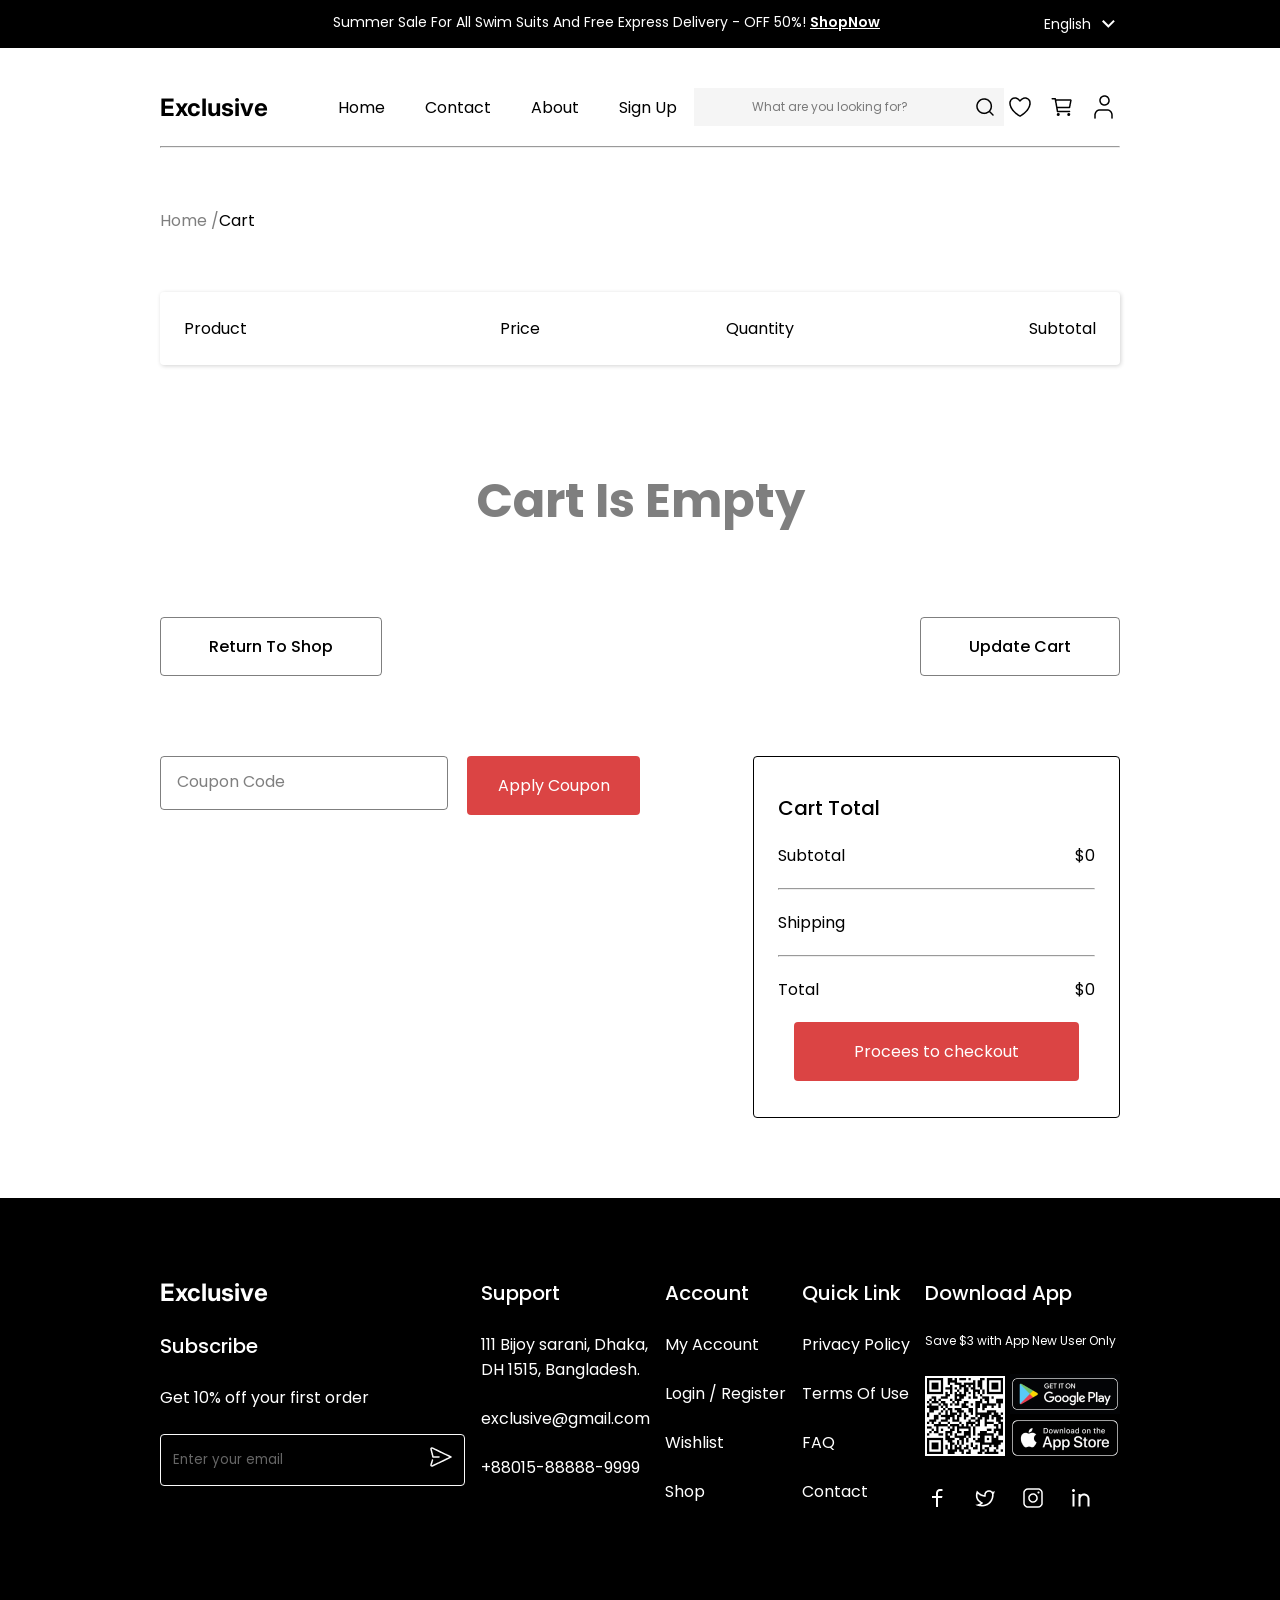
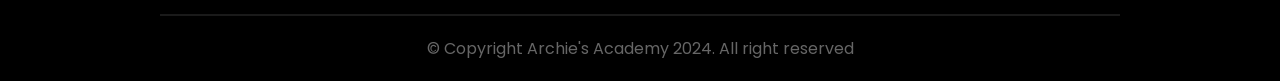
<file: cart.html>
<!DOCTYPE html>
<html lang="en">
  <head>
    <meta charset="UTF-8" />
    <meta name="viewport" content="width=device-width, initial-scale=1.0" />
    <title>Exclusive E-Commerce Cart</title>
    <!-- Inter Font -->
    <link rel="preconnect" href="https://fonts.googleapis.com" />
    <link rel="preconnect" href="https://fonts.gstatic.com" crossorigin />
    <link
      href="https://fonts.googleapis.com/css2?family=Inter:wght@100..900&family=Poppins:ital,wght@0,100;0,200;0,300;0,400;0,500;0,600;0,700;0,800;0,900;1,100;1,200;1,300;1,400;1,500;1,600;1,700;1,800;1,900&display=swap"
      rel="stylesheet"
    />
    <!-- Poppins Font -->
    <link rel="preconnect" href="https://fonts.googleapis.com" />
    <link rel="preconnect" href="https://fonts.gstatic.com" crossorigin />
    <link
      href="https://fonts.googleapis.com/css2?family=Inter:wght@100..900&family=Poppins:ital,wght@0,100;0,200;0,300;0,400;0,500;0,600;0,700;0,800;0,900;1,100;1,200;1,300;1,400;1,500;1,600;1,700;1,800;1,900&display=swap"
      rel="stylesheet"
    />
    <!-- CSS Imports -->
    <link rel="stylesheet" href="styles/shared.css" />
    <link rel="stylesheet" href="styles/cart.css" />
  </head>
  <body>
    <!-- HASIM - CARTPAGE START class= "crt"-->
    <div class="crt-header-top">
      <div class="crt-header-top-wrapper">
        <div class="crt-header-top-text">
          Summer Sale For All Swim Suits And Free Express Delivery - OFF 50%!
          <a href="index.html"> ShopNow</a>
        </div>
        <div class="crt-header-top-language">
          <span>English</span>
          <img src="./images/cart-page/DropDown.png" alt="" />
        </div>
      </div>
    </div>
    <div class="cartpage-container">
      <header class="crt-header">
        <div class="crt-header-bottom">
          <nav class="crt-navbar">
            <div class="crt-navbar-logo">Exclusive</div>
            <div class="crt-navbar-menu">
              <a href="index.html"
                ><span class="crt-navbar-menu-item">Home</span></a
              >
              <a href="#"><span class="crt-navbar-menu-item">Contact</span></a>
              <a href="#"><span class="crt-navbar-menu-item">About</span></a>
              <a href="login.html"
                ><span class="crt-navbar-menu-item">Sign Up</span></a
              >
            </div>
          </nav>
          <div class="crt-header-icons">
            <div class="crt-header-search">
              <input type="text" placeholder="What are you looking for?" />
              <span class="crt-header-search-icon"
                ><img src="./images/cart-page/Vector.png" alt=""
              /></span>
            </div>
            <div class="crt-header-cart-icons">
              <span class="crt-header-cart-icons-wrapper">
                <span
                  class="crt-header-cart-icons-quantity"
                  id="crt-wishlist-quantity"
                  >0</span
                >
                <img src="./images/cart-page/heart.png" alt="" />
              </span>
              <span class="crt-header-cart-icons-wrapper">
                <span
                  class="crt-header-cart-icons-quantity"
                  id="crt-cartlist-quantity"
                  >0</span
                >
                <img src="./images/cart-page/Cart1.png" alt="" />
              </span>
              <span class="crt-header-cart-icons-wrapper">
                <img src="./images/cart-page/user.png" alt="" />
              </span>
            </div>
          </div>
        </div>
      </header>
      <hr />
      <section class="crt-body">
        <div class="crt-cart-space">
          <span>Home / </span>
          <span> Cart</span>
        </div>
        <div class="crt-product-list-container">
          <div class="crt-product-list-item">
            <div class="crt-product-titles">Product</div>
            <div class="crt-product-titles">Price</div>
            <div class="crt-product-titles">Quantity</div>
            <div class="crt-product-titles">Subtotal</div>
          </div>
          <div class="crt-productlist"></div>
        </div>
        <!-- Cart Buttons -->
        <div class="crt-bottom-buttons">
          <button
            onclick="location.href='index.html';"
            class="crt-bottom-button"
          >
            Return To Shop
          </button>
          <button class="crt-bottom-button">Update Cart</button>
        </div>
        <!-- Cart Bottom -->
        <div class="crt-bottom-total">
          <div class="crt-coupon-container">
            <div class="crt-coupon">
              <div class="crt-coupon-input-container">
                <input type="text" placeholder="Coupon Code" id="coupon"/>
              </div>
              <div class="crt-coupon-button-container">
                <button class="crt-coupon-button">Apply Coupon</button>
              </div>              
            </div>
            <span id="crt-coupon-not-found">Coupon Not Found</span>
          </div>

          <!-- Cart Bottom Container -->
          <div class="crt-cart-total-container">
            <div class="crt-cart-total">
              <div class="crt-total-heading">Cart Total</div>
              <div class="crt-total-descriptions">
                <div class="crt-total-description">Subtotal</div>
                <div class="crt-total-description" id="crt-subtotal">$0</div>
              </div>
              <hr />
              <div class="crt-total-descriptions">
                <div class="crt-total-description">Shipping</div>
                <div class="crt-total-description" id="crt-shipping">Free</div>
              </div>
              <hr />
              <div class="crt-total-descriptions">
                <div class="crt-total-description">Total</div>
                <div class="crt-total-description" id="crt-total">$0</div>
              </div>
              <div class="crt-total-button-container">
                <button class="crt-coupon-button">Procees to checkout</button>
              </div>
            </div>
          </div>
        </div>
      </section>
    </div>
    <!-- Footer -->
    <footer class="crt-footer">
      <div class="crt-footer-container">
        <div class="crt-footer-nav">
          <div class="crt-footer-nav-item">
            <div class="crt-footer-nav-logo">Exclusive</div>
            <div class="crt-footer-nav-title">Subscribe</div>
            <div class="crt-footer-nav-text">Get 10% off your first order</div>
            <div class="crt-footer-nav-input-container">
              <input type="text" placeholder="Enter your email" />
              <button>
                <img src="./images/cart-page/footer-button.png" alt="" />
              </button>
            </div>
          </div>
          <div class="crt-footer-nav-item">
            <div class="crt-footer-nav-title">Support</div>
            <div class="crt-footer-nav-text">
              111 Bijoy sarani, Dhaka, <br />
              DH 1515, Bangladesh.
            </div>
            <div class="crt-footer-nav-text">exclusive@gmail.com</div>
            <div class="crt-footer-nav-text">+88015-88888-9999</div>
          </div>

          <div class="crt-footer-nav-item">
            <div class="crt-footer-nav-title">Account</div>
            <div class="crt-footer-nav-text">My Account</div>
            <div class="crt-footer-nav-text">Login / Register</div>
            <div class="crt-footer-nav-text">Wishlist</div>
            <div class="crt-footer-nav-text">Shop</div>
          </div>
          <div class="crt-footer-nav-item">
            <div class="crt-footer-nav-title">Quick Link</div>
            <div class="crt-footer-nav-text">Privacy Policy</div>
            <div class="crt-footer-nav-text">Terms Of Use</div>
            <div class="crt-footer-nav-text">FAQ</div>
            <div class="crt-footer-nav-text">Contact</div>
          </div>
          <div class="crt-footer-nav-item">
            <div class="crt-footer-nav-title">Download App</div>
            <div class="crt-footer-nav-text" style="font-size: 12px">
              Save $3 with App New User Only
            </div>
            <div class="crt-footer-nav-app-container">
              <div class="crt-footer-nav-qr">
                <img src="./images/cart-page/Qr Code.png" alt="" />
              </div>
              <div class="crt-footer-nav-apps">
                <div class="crt-footer-nav-app">
                  <img src="./images/cart-page/GooglePlay.png" alt="" />
                </div>
                <div class="crt-footer-nav-app">
                  <img src="./images/cart-page/AppStore.png" alt="" />
                </div>
              </div>
            </div>
            <div class="crt-footer-icon-container">
              <a href="https://www.facebook.com/" target="_blank">
                <img
                  src="./images/cart-page/Icon-Facebook.png"
                  alt=""
                />
              </a>
              <a href="https://www.twitter.com/" target="_blank">
                <img
                  src="./images/cart-page/Icon-Twitter.png"
                  alt=""
                />
              </a>
              <a href="https://www.instagram.com/" target="_blank">
                <img
                  src="./images/cart-page/icon-instagram.png"
                  alt=""
                />
              </a>
              <a href="https://www.linkedin.com/" target="_blank">
                <img
                  src="./images/cart-page/Icon-Linkedin.png"
                  alt=""
                />
              </a>
            </div>
          </div>
        </div>
        <hr style="border: 1px solid rgba(255, 255, 255, 0.1)" />
        <div class="crt-footer-copyright">
          &copy; Copyright Archie's Academy 2024. All right reserved
        </div>
      </div>
    </footer>
    <!-- HASIM - CARTPAGE END -->
  </body>
  <script src="cart.js"></script>
</html>
</file>
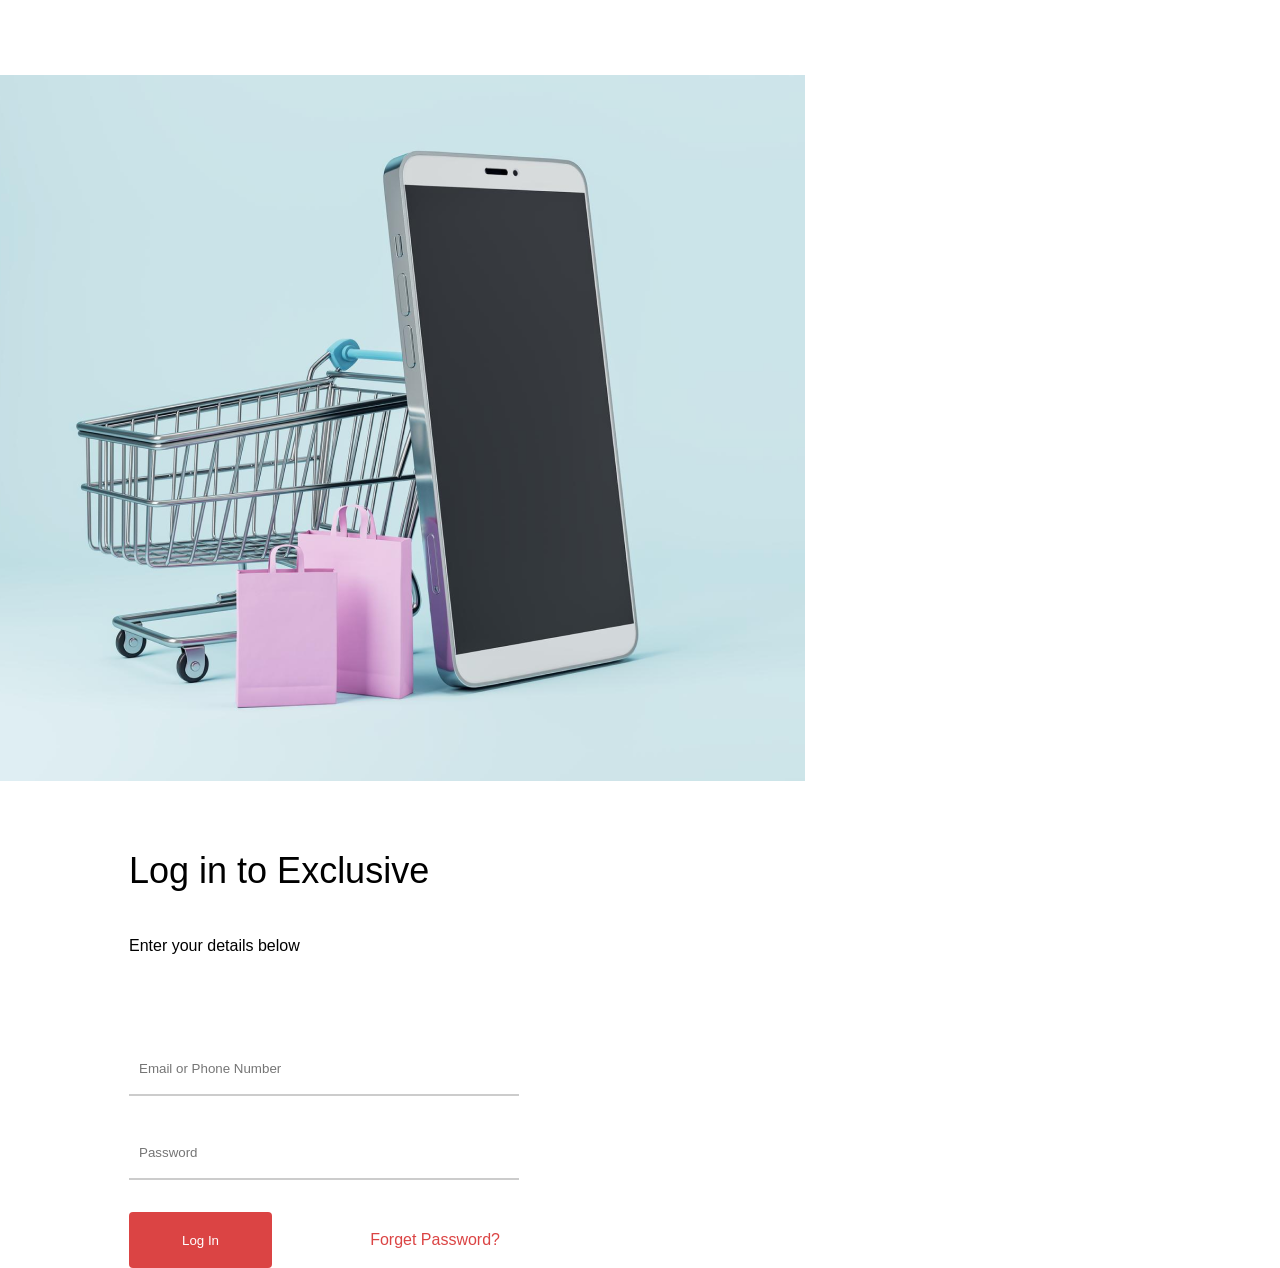
<file: login.html>
<!DOCTYPE html>
<html lang="en">
  <head>
    <meta charset="UTF-8" />
    <meta name="viewport" content="width=device-width, initial-scale=1.0" />
    <title>Exclusive E-Commerce Login</title>
    <link rel="stylesheet" href="styles/shared.css">
    <link rel="stylesheet" href="styles/login.css">
  </head>
  <body>
    <!-- * Yigit/Login Start -->
    <section class="hug-login login-form-container" id="hug-login">
      <div class="login-image">
        <img src="images/dl.beatsnoop 1.png" alt="">
      </div>
      <div class="container">
        <div class="login-form" id="login-form">
          <h3 class="heading-36PXMedium" >
            Log in to Exclusive
          </h3>
          <h2 class="login-title">
            Enter your details below
          </h2>
        </div>
        <div class="login-input" id="login-input" >  
          <input class="ep-text" type="email" type="number" id="eMailpHone"  placeholder="Email or Phone Number"  > <br>
          <div class="underline"></div>
          <input class="p-text" type="password" id="password" placeholder="Password"  > 
          <div class="underline"></div>
        </div>
        <br>
        <div class="login-buttons">
          <a>  <button class="login-but" id="submit">   Log In  </button> </a>
          <h1 class="fp-text"> Forget Password?  </h1>
        </div>
      </div>
     </section>
  <!-- *Yigit/Login End -->
      <script src="login.js"></script>
    </body>
    </html>
  </body>
</html>
</file>
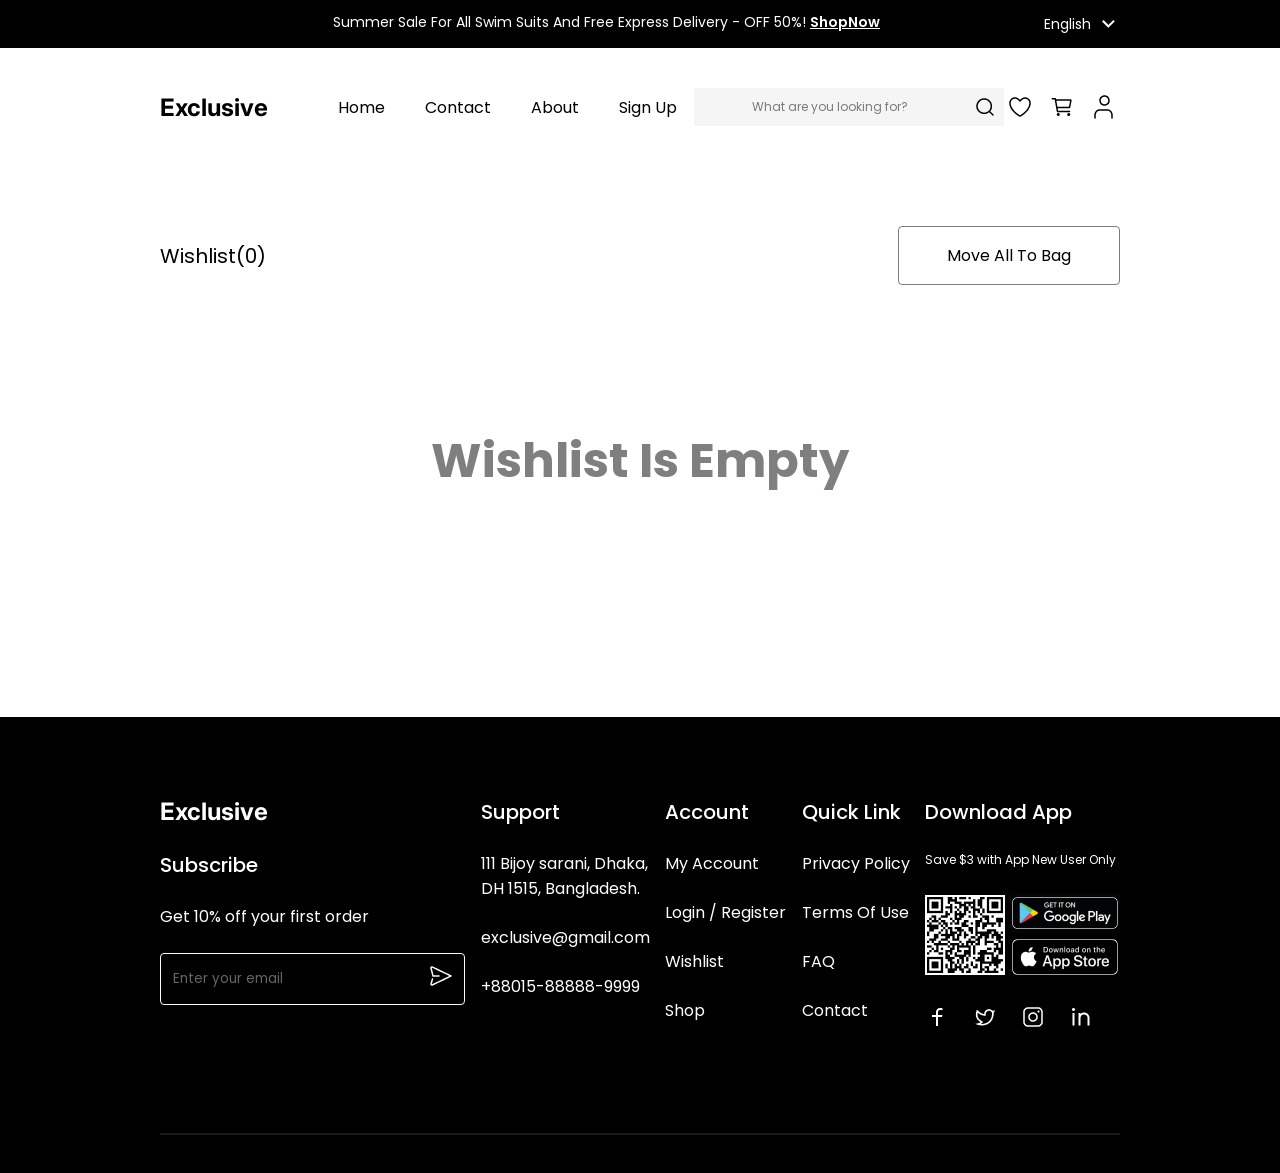
<file: wishlist.html>
<!DOCTYPE html>
<html lang="en">
  <head>
    <meta charset="UTF-8" />
    <meta name="viewport" content="width=device-width, initial-scale=1.0" />
    <title>Exclusive E-Commerce Wishlist</title>

    <!-- CSS IMPORT -->
    <link rel="stylesheet" href="styles/shared.css">
    <link rel="stylesheet" href="styles/wishlist.css">

    <!-- Poppins Font -->
    <link rel="preconnect" href="https://fonts.googleapis.com" />
    <link rel="preconnect" href="https://fonts.gstatic.com" crossorigin />
    <link
      href="https://fonts.googleapis.com/css2?family=Inter:wght@100..900&family=Poppins:ital,wght@0,100;0,200;0,300;0,400;0,500;0,600;0,700;0,800;0,900;1,100;1,200;1,300;1,400;1,500;1,600;1,700;1,800;1,900&display=swap"
      rel="stylesheet"
    />
  </head>
  <body>
    <!-- HASIM - WISHLIST START class= "crt"-->
    <div class="wsh-header-top">
      <div class="wsh-header-top-wrapper">
        <div class="wsh-header-top-text">
          Summer Sale For All Swim Suits And Free Express Delivery - OFF 50%!
          <a href="index.html"> ShopNow</a>
        </div>
        <div class="wsh-header-top-language">
          <span>English</span>
          <img src="./images/cart-page/DropDown.png" alt="" />
        </div>
      </div>
    </div>
    <div class="wishlist-container">
      <header class="wsh-header">
        <div class="wsh-header-bottom">
          <nav class="wsh-navbar">
            <div class="wsh-navbar-logo">Exclusive</div>
            <div class="wsh-navbar-menu">
              <a href="index.html"
                ><span class="wsh-navbar-menu-item">Home</span></a
              >
              <a href="#"><span class="wsh-navbar-menu-item">Contact</span></a>
              <a href="#"><span class="wsh-navbar-menu-item">About</span></a>
              <a href="login.html"
                ><span class="wsh-navbar-menu-item">Sign Up</span></a
              >
            </div>
          </nav>
          <div class="wsh-header-icons">
            <div class="wsh-header-search">
              <input type="text" placeholder="What are you looking for?" />
              <span class="wsh-header-search-icon"
                ><img src="./images/cart-page/Vector.png" alt=""
              /></span>
            </div>
            <div class="wsh-header-cart-icons">
              <span class="wsh-header-cart-icons-wrapper">
                <span
                  class="wsh-header-cart-icons-quantity"
                  id="wsh-wishlist-quantity"
                  >0</span
                >
                <img src="./images/cart-page/heart.png" alt="" />
              </span>
              <span class="wsh-header-cart-icons-wrapper">
                <span
                  class="wsh-header-cart-icons-quantity"
                  id="wsh-cartlist-quantity"
                  >0</span
                >
                <img src="./images/cart-page/Cart1.png" alt="" />
              </span>
              <span class="wsh-header-cart-icons-wrapper">
                <img src="./images/cart-page/user.png" alt="" />
              </span>
            </div>
          </div>
        </div>
      </header>
      <div class="wishlist-buttons-container">
        <span class="wsh-wishlist-total-quantity">Wishlist(0)</span>
        <button class="wsh-wishlist-button">Move All To Bag</button>
      </div>
      <div class="wsh-productlist"></div>
    </div>

    <footer class="wsh-footer">
      <div class="wsh-footer-container">
        <div class="wsh-footer-nav">
          <div class="wsh-footer-nav-item">
            <div class="wsh-footer-nav-logo">Exclusive</div>
            <div class="wsh-footer-nav-title">Subscribe</div>
            <div class="wsh-footer-nav-text">Get 10% off your first order</div>
            <div class="wsh-footer-nav-input-container">
              <input type="text" placeholder="Enter your email" />
              <button>
                <img src="./images/cart-page/footer-button.png" alt="" />
              </button>
            </div>
          </div>
          <div class="wsh-footer-nav-item">
            <div class="wsh-footer-nav-title">Support</div>
            <div class="wsh-footer-nav-text">
              111 Bijoy sarani, Dhaka, <br />
              DH 1515, Bangladesh.
            </div>
            <div class="wsh-footer-nav-text">exclusive@gmail.com</div>
            <div class="wsh-footer-nav-text">+88015-88888-9999</div>
          </div>

          <div class="wsh-footer-nav-item">
            <div class="wsh-footer-nav-title">Account</div>
            <div class="wsh-footer-nav-text">My Account</div>
            <div class="wsh-footer-nav-text">Login / Register</div>
            <div class="wsh-footer-nav-text">Wishlist</div>
            <div class="wsh-footer-nav-text">Shop</div>
          </div>
          <div class="wsh-footer-nav-item">
            <div class="wsh-footer-nav-title">Quick Link</div>
            <div class="wsh-footer-nav-text">Privacy Policy</div>
            <div class="wsh-footer-nav-text">Terms Of Use</div>
            <div class="wsh-footer-nav-text">FAQ</div>
            <div class="wsh-footer-nav-text">Contact</div>
          </div>
          <div class="wsh-footer-nav-item">
            <div class="wsh-footer-nav-title">Download App</div>
            <div class="wsh-footer-nav-text" style="font-size: 12px">
              Save $3 with App New User Only
            </div>
            <div class="wsh-footer-nav-app-container">
              <div class="wsh-footer-nav-qr">
                <img src="./images/cart-page/Qr Code.png" alt="" />
              </div>
              <div class="wsh-footer-nav-apps">
                <div class="wsh-footer-nav-app">
                  <img src="./images/cart-page/GooglePlay.png" alt="" />
                </div>
                <div class="wsh-footer-nav-app">
                  <img src="./images/cart-page/AppStore.png" alt="" />
                </div>
              </div>
            </div>
            <div class="wsh-footer-icon-container">
              <a href="https://www.facebook.com/" target="_blank">
                <img
                  src="./images/cart-page/Icon-Facebook.png"
                  alt=""
                />
              </a>
              <a href="https://www.twitter.com/" target="_blank">
                <img
                  src="./images/cart-page/Icon-Twitter.png"
                  alt=""
                />
              </a>
              <a href="https://www.instagram.com/" target="_blank">
                <img
                  src="./images/cart-page/icon-instagram.png"
                  alt=""
                />
              </a>
              <a href="https://www.linkedin.com/" target="_blank">
                <img
                  src="./images/cart-page/Icon-Linkedin.png"
                  alt=""
                />
              </a>
            </div>
          </div>
        </div>
        <hr style="border: 1px solid rgba(255, 255, 255, 0.1)" />
        <div class="home-footer-copyright">
          &copy; Copyright Archie's Academy 2024. All right reserved
        </div>
      </div>
    </footer>
    <!-- HASIM - WISHLIST START class= "crt"-->
    <script src="wishlist.js"></script>
  </body>
</html>
</file>
<file: styles/shared.css>
*{
    margin: 0;
    padding: 0;
}
</file>
<file: styles/cart.css>
/*HASIM / CART PAGE START*/

/*Header Top*/
:root {
  --primaryColor: #db4444;
  --bodyFont: "Poppins", sans-serif;
  --titlesFont: "Inter", sans-serif;
}

body {
  display: flex;
  flex-direction: column;
  width: 100%;
  justify-content: center;
  align-items: center;
}
.cartpage-container {
  display: flex;
  flex-direction: column;
  width: 75%;
  max-width: 1170px;
}

.crtt-header {
  display: flex;
  flex-direction: column;
}
.crt-header-top {
  background-color: black;
  padding: 12px 0;
  display: flex;
  justify-content: center;
  align-items: center;
  width: 100%;
}

.crt-header-top-wrapper {
  width: 75%;
  max-width: 1170px;
  display: flex;
}

.crt-header-top-language {
  color: white;
  flex: 1;
  text-align: end;
  justify-content: end;
  font-family: var(--bodyFont);
  font-size: 14px;
  display: flex;
  gap: 5px;
  align-items: center;
}

.crt-header-top-text {
  font-family: var(--bodyFont);
  color: white;
  font-weight: 400;
  font-size: 14px;
  flex: 3;
  text-align: end;
}

.crt-header-top-text a {
  color: white;
  font-size: 14px;
  font-weight: 600;
}
/*Header Bottom*/
.crt-header-bottom {
  display: flex;
  flex-wrap: wrap;
  width: 100%;
  padding-top: 40px;
  padding-bottom: 20px;
}

.crt-navbar {
  display: flex;
  flex-wrap: wrap;
  flex: 2;
  justify-content: space-between;
}

.crt-navbar-logo {
  font-family: var(--titlesFont);
  display: flex;
  align-items: center;
  font-size: 24px;
  font-weight: 700;
  flex: 1;
}

.crt-navbar-menu {
  flex: 2;
  display: flex;
  justify-content: start;
  align-items: center;
  gap: 40px;
  font-family: var(--bodyFont);
}

.crt-navbar-menu a {
  text-decoration: none;
  color: black;
  text-underline-offset: 5px;
  font-size: 16px;
}

.crt-navbar-menu a:hover {
  text-decoration: underline;
}

.crt-header-icons {
  display: flex;
  flex: 1;
  justify-content: space-between;
}

.crt-header-search {
  display: flex;
  border-radius: 4px;
}

.crt-header-search input {
  background-color: #f5f5f5;
  font-family: var(--bodyFont);
  border: none;
  outline: none;
  font-size: 12px;
  line-height: 18px;
  padding: 10px 20px;
}

.crt-header-search input::placeholder {
  text-align: center;
  color: rgba(0, 0, 0, 0.5);
  font-weight: 400;
}

.crt-header-search-icon {
  background-color: #f5f5f5;
  display: flex;
  align-items: center;
  padding: 0 10px;
}

.crt-header-cart-icons {
  display: flex;
  align-items: center;
  gap: 10px;
}

.crt-header-cart-icons-wrapper {
  position: relative;
  width: 32px;
  height: 32px;
  display: flex;
  align-items: center;
  justify-content: center;
}

.crt-header-cart-icons-quantity {
  position: absolute;
  top: 0;
  right: 0;
  background-color: #db4444;
  color: white;
  font-size: 12px;
  font-weight: 400;
  width: 16px;
  height: 16px;
  justify-content: center;
  align-items: center;
  border-radius: 50%;
  z-index: 1;
  display: flex;
}

/*Cart Products*/
.crt-product-list-container {
  display: flex;
  flex-direction: column;
  gap: 40px;
}

.crt-productlist {
  display: flex;
  flex-direction: column;
  gap: 40px;
}

.crt-product-list-item {
  width: 100%;
  border-radius: 4px;
  box-shadow: 1px 1px 4px lightgray;
  display: flex;
  font-family: var(--bodyFont);
  font-size: 16px;
  font-weight: 400;
}

.crt-product-titles {
  flex: 1;
  display: flex;
  justify-content: center;
  align-items: center;
  padding: 24px;
}

.crt-cart-space {
  height: 144px;
  font-family: var(--bodyFont);
  display: flex;
  align-items: center;
}

.crt-cart-space > :first-child {
  color: rgba(0, 0, 0, 0.5);
}

.crt-empty {
  text-align: center;
  padding: 60px 0;
  font-size: 48px;
  font-family: var(--bodyFont);
  color: rgba(0, 0, 0, 0.5);
}

.crt-product-list-item > :first-child {
  justify-content: start;
  gap: 20px;
}

.crt-product-list-item > :last-child {
  justify-content: end;
}

.crt-micro-img-container {
  width: 54px;
  height: 54px;
}

.crt-micro-img-container img {
  width: 100%;
  height: 100%;
}

.crt-quantity-container {
  border-radius: 4px;
  border: 2px solid gray;
  display: flex;
  gap: 10px;
  align-items: center;
  justify-content: center;
  height: 44px;
  width: 72px;
  font-family: var(--bodyFont);
}

.crt-quantity-buttons {
  display: flex;
  flex-direction: column;
  justify-content: center;
  align-items: center;
  gap: 10px;
}

/*Cart Buttons*/

.crt-bottom-buttons {
  display: flex;
  justify-content: space-between;
  margin: 20px 0 10px 0;
  align-items: center;
  flex-wrap: wrap;
}
.crt-bottom-button {
  padding: 16px 48px;
  font-family: var(--bodyFont);
  border: 1px solid rgba(0, 0, 0, 0.5);
  background-color: transparent;
  border-radius: 4px;
  transition: all 0.5s;
  font-weight: 500;
  font-size: 16px;
}

.crt-bottom-button:hover {
  background-color: var(--primaryColor);
  color: white;
  border: 1px solid var(--primaryColor);
}

/*Cart Bottom Total*/
.crt-bottom-total {
  margin: 80px 0;
  display: flex;
  flex-wrap: wrap;
  align-items: start;
}

.crt-coupon-container {
  display: flex;
  flex-direction: column;
  justify-content: center;
  flex-wrap: wrap;
  flex: 1;
}

.crt-coupon {
  display: flex;
  align-items: start;
}

.crt-coupon-input-container {
  display: flex;
  flex: 3;
}
.crt-coupon input {
  border-radius: 4px;
  padding: 16px;
  border: 1px solid rgba(0, 0, 0, 0.5);
  font-family: var(--bodyFont);
  width: 100%;
  color: black;
}

.crt-coupon input::placeholder {
  font-family: var(--bodyFont);
  color: rgba(0, 0, 0, 0.5);
  font-size: 16px;
}

.crt-coupon-button-container {
  flex: 2;
  display: flex;
  justify-content: end;
}

.crt-coupon-button {
  background-color: var(--primaryColor);
  padding: 16px 0;
  width: 90%;
  font-family: var(--bodyFont);
  border: none;
  font-size: 16px;
  border-radius: 4px;
  color: white;
  border: 1px solid rgba(0, 0, 0, 0);
  transition: all 0.5s;
}

.crt-coupon-button:hover {
  background-color: white;
  color: black;
  border: 1px solid rgba(0, 0, 0, 0.5);
}

.crt-coupon-container span {
  font-family: var(--bodyFont);
  font-size: 14px;
  color: red;
  display: none;
}

.crt-cart-total-container {
  flex: 1;
  display: flex;
  justify-content: end;
}

.crt-cart-total {
  width: 66%;
  border: 1px solid black;
  border-radius: 4px;
  padding: 36px 24px;
  display: flex;
  flex-direction: column;
  gap: 20px;
  font-family: var(--bodyFont);
}

.crt-total-heading {
  font-size: 20px;
  font-weight: 500;
}

.crt-total-descriptions {
  display: flex;
  justify-content: space-between;
}

.crt-total-description {
  font-size: 16px;
  font-weight: 400;
}

.crt-total-button-container {
  text-align: center;
}

/*Cart Page Footer*/
footer {
  background-color: black;
  display: flex;
  justify-content: center;
  align-items: center;
  width: 100%;
}

.crt-footer-container {
  max-width: 1170px;
  width: 75%;
  display: flex;
  flex-direction: column;
  gap: 20px;
}

.crt-footer-nav {
  color: white;
  display: flex;
  justify-content: space-between;
  padding: 80px 0;
}

.crt-footer-nav-item {
  display: flex;
  flex-direction: column;
  gap: 24px;
}

.crt-footer-nav-logo {
  font-size: 24px;
  font-weight: 700;
  font-family: var(--titlesFont);
}

.crt-footer-nav-title {
  font-family: var(--bodyFont);
  font-size: 20px;
  font-weight: 500;
}

.crt-footer-nav-text {
  font-family: var(--bodyFont);
  font-size: 16px;
  font-weight: 400;
  text-underline-offset: 5px;
}

.crt-footer-nav-text:hover {
  cursor: pointer;
  text-decoration: underline;
}

.crt-footer-nav-input-container {
  display: flex;
  border: 1px solid #fafafa;
  padding: 12px;
  border-radius: 4px;
}

.crt-footer-nav-input-container button,
input {
  background-color: transparent;
  border: none;
  outline: none;
  color: white;
  font-family: var(--bodyFont);
}

.crt-footer-nav-input-container input::placeholder {
  color: rgba(255, 255, 255, 0.4);
}

.crt-footer-nav-app-container {
  display: flex;
  gap: 5px;
  align-items: center;
}

.crt-footer-nav-apps {
  display: flex;
  flex-direction: column;
}

.crt-footer-icon-container {
  display: flex;
  gap: 24px;
}

.crt-footer-copyright {
  font-family: var(--bodyFont);
  margin-bottom: 20px;
  text-align: center;
  color: rgba(255, 255, 255, 0.4);
}
/*HASIM / CART PAGE START*/
</file>
<file: styles/login.css>
/* Yigit/Login Css Strat */
:root {
  --success: #88d498;
  --error: #e2434b;
}
.container {
  margin-left: 129px;
}
.hug-login {
  display: flex;
  justify-content: center;
  align-items: center;
  height: 100vh;
}

.login-image {
  width: 805px;
  height: 781px;
  padding: 75px 0px 0px 0px;
  gap: 0px;
  border-radius: 0px 4px 4px 0px;
  opacity: 0px;
}

.login-form {
  width: 370px;
  height: 100%;
}
.login-form h3 {
  font-family: "Inter", sans-serif;
  font-size: 36px;
  font-weight: 500;
  line-height: 30px;
  text-align: left;
  width: 345px;
  height: 78px;
  gap: 24px;
  opacity: 0px;
}
.login-form h2 {
  font-family: "Poppins", sans-serif;
  font-size: 16px;
  font-weight: 400;
  line-height: 24px;
  margin-bottom: 30px;
  text-align: left;
  width: 345px;
  height: 78px;
  gap: 24px;
  opacity: 0px;
}
.login-input {
  display: inline-flex;
  flex-direction: column;
  margin-bottom: 20px;
  width: 370px;
}
.login-input input {
  padding: 10px;
  margin-bottom: 10px;
  border: none;
  border-bottom: 2px solid #ccc;
  outline: none;
  transition: border-color 0.3s ease-in-out;
  background-color: transparent;
}
.ep-text {
  width: 370px;
  height: 32px;
  gap: 8px;
  opacity: 0px;
  border: none;
}
.p-text {
  width: 370px;
  height: 32px;
  gap: 8px;
  opacity: 0px;
  border: none;
}
.login-buttons {
  display: flex;
  justify-content: space-between;
  align-items: center;
  width: 371px;
  height: 56px;
  gap: 87px;
  opacity: 0px;
}
.login-buttons button {
  transition: background-color 0.3s ease-in-out;
}
.login-but {
  width: 143px;
  height: 56px;

  opacity: 0px;
  background: rgba(219, 68, 68, 1);
  border: none;
  border-radius: 4px;
  cursor: pointer;
  color: white;
  font-family: "Poppins", sans-serif;
}
.login-but a {
  text-decoration: none;
}
.fp-text {
  color: rgba(219, 68, 68, 1);

  font-family: "Poppins", sans-serif;
  font-size: 16px;
  font-weight: 400;
  line-height: 24px;
  text-align: left;
  cursor: pointer;
}

/* Animation */
.signup-form.error .error-text {
  visibility: visible;
}
.login-but:hover {
  background: transparent;
  color: rgba(219, 68, 68, 1);
}

.container {
  animation: slide-in 0.5s ease-in-out forwards;
}

.login-input input:focus {
  border-color: rgba(219, 68, 68, 1);
}

.underline {
  animation: slide-in 0.5s ease-in-out forwards;
}
.underline {
  width: 0%;
  height: 2px;
  transition: width 0.3s ease-in-out;
}
.login-input input:focus ~ .underline {
  width: 100%;
}

@keyframes slide-in {
  0% {
    transform: translateY(-100%);
    opacity: 0;
  }
  100% {
    transform: translateY(0);
    opacity: 1;
  }
}

.login-input input {
  animation: fade-in 0.5s ease-in-out forwards;
}

@keyframes fade-in {
  0% {
    opacity: 0;
  }
  100% {
    opacity: 1;
  }
}

.underline {
  animation: slide-in 0.5s ease-in-out forwards;
}

@keyframes slide-in {
  0% {
    width: 0%;
  }
  100% {
    width: 100%;
  }
}
@media (max-width: 1482px) {
  .hug-login {
    display: flex;
    flex-wrap: wrap;
  }
  .login-image{
    width: 100%;
  }
}
@keyframes fade-in {
  0% {
    opacity: 0;
  }
  100% {
    opacity: 1;
  }
}

.hug-login {
  animation: fade-in 1s ease-in-out;
}
/* Yigit/Login Css End */
</file>
<file: styles/wishlist.css>
/*HASIM / WISHLIST PAGE START*/


/*Header Top*/
:root {
    --primaryColor: #db4444;
    --bodyFont: "Poppins", sans-serif;
    --titlesFont: "Inter", sans-serif;
  }
  
  body{
    display: flex;
    flex-direction: column;
    width: 100%;
    justify-content: center;
    align-items: center;
  }
  .wishlist-container {
    display: flex;
    flex-direction: column;
    width: 75%;
    max-width: 1170px;
    
  }
  
  .wsh-header {
    display: flex;
    flex-direction: column;
  }
  .wsh-header-top {
    background-color: black;
    padding: 12px 0;
    display: flex;
    justify-content: center;
    align-items: center;
    width: 100%;
  }
  
  .wsh-header-top-wrapper {
    width: 75%;
    max-width: 1170px;
    display: flex;
  }
  
  .wsh-header-top-language {
    color: white;
    flex: 1;
    text-align: end;
    justify-content: end;
    font-family: var(--bodyFont);
    font-size: 14px;
    display: flex;
    gap: 5px;
    align-items: center;
  }
  
  .wsh-header-top-text {
    font-family: var(--bodyFont);
    color: white;
    font-weight: 400;
    font-size: 14px;
    flex: 3;
    text-align: end;
  }
  
  .wsh-header-top-text a {
    color: white;
    font-size: 14px;
    font-weight: 600;
  }

  /*Header Bottom*/
  .wsh-header-bottom {
    display: flex;
    flex-wrap: wrap;
    width: 100%;
    padding-top: 40px;
    padding-bottom: 20px;
  }
  
  .wsh-navbar {
    display: flex;
    flex-wrap: wrap;
    flex: 2;
    justify-content: space-between;
  }
  
  .wsh-navbar-logo {
    font-family: var(--titlesFont);
    display: flex;
    align-items: center;
    font-size: 24px;
    font-weight: 700;
    flex: 1;
  }
  
  .wsh-navbar-menu {
    flex: 2;
    display: flex;
    justify-content: start;
    align-items: center;
    gap: 40px;
    font-family: var(--bodyFont);
  }
  
  .wsh-navbar-menu a {
    text-decoration: none;
    color: black;
    text-underline-offset: 5px;
    font-size: 16px;
  }
  
  .wsh-navbar-menu a:hover {
    text-decoration: underline;
  }
  
  .wsh-header-icons {
    display: flex;
    flex: 1;
    justify-content: space-between;
  }
  
  .wsh-header-search {
    display: flex;
    border-radius: 4px;
  }
  
  .wsh-header-search input {
    background-color: #f5f5f5;
    font-family: var(--bodyFont);
    border: none;
    outline: none;
    font-size: 12px;
    line-height: 18px;
    padding: 10px 20px;
  }
  
  .wsh-header-search input::placeholder {
    text-align: center;
    color: rgba(0, 0, 0, 0.5);
    font-weight: 400;
  }
  
  .wsh-header-search-icon {
    background-color: #f5f5f5;
    display: flex;
    align-items: center;
    padding: 0 10px;
  }
  
  .wsh-header-cart-icons {
    display: flex;
    align-items: center;
    gap: 10px;
  }
  
  .wsh-header-cart-icons-wrapper {
    position: relative;
    width: 32px;
    height: 32px;
    display: flex;
    align-items: center;
    justify-content: center;
  }
  
  .wsh-header-cart-icons-quantity {
    position: absolute;
    top: 0;
    right: 0;
    background-color: #db4444;
    color: white;
    font-size: 12px;
    font-weight: 400;
    width: 16px;
    height: 16px;
    justify-content: center;
    align-items: center;
    border-radius: 50%;
    z-index: 1;
    display: flex;
  }

  .wsh-empty {
    text-align: center;
    padding: 60px 0;
    font-size: 48px;
    font-family: var(--bodyFont);
    color: rgba(0, 0, 0, 0.5);
  }

  .wishlist-buttons-container{
    display: flex;
    width: 100%;
    justify-content: space-between;
    align-items: center;
    margin-top: 80px;
  }

  .wsh-wishlist-total-quantity{
    font-size: 20px;
    font-family: var(--bodyFont);
  }

  .wsh-wishlist-button{
    font-size: 16px;
    font-family: var(--bodyFont);
    border: 1px solid rgba(0, 0, 0, 0.5);
    padding: 16px 48px;
    transition: all 0.5s;
    background-color: transparent;
    border-radius: 4px;
  }

  .wsh-wishlist-button:hover{
    border: 1px solid transparent;
    background-color: var(--primaryColor);
    color: white;
  }

  /*Cards*/
  .wsh-card-item {
    display: flex;
    flex-direction: column;
    gap: 20px;
  }
  
  .wsh-card-image-container {
    width: 270px;
    height: 250px;
    background-color: #f5f5f5;
    background-size: contain;
    background-position: center;
    background-repeat: no-repeat;
    border-radius: 4px;
    display: flex;
    flex-direction: column;
    justify-content: space-between;
    align-items: stretch;
  }
  
  .wsh-card-icons-container {
    padding: 10px;
    display: flex;
    justify-content: end;
    align-items: start;
  }
  
  .wsh-card-discount {
    padding: 4px 12px;
    color: white;
    font-size: 12px;
    line-height: 18px;
    background-color: var(--primaryColor);
    font-family: var(--bodyFont);
    border-radius: 4px;
  }
  
  .wsh-card-icons {
    display: flex;
    flex-direction: column;
    gap: 8px;
  }
  
  .wsh-icon {
    background-color: white;
    width: 34px;
    height: 34px;
    border-radius: 50%;
    display: flex;
    justify-content: center;
    align-items: center;
    transition: all 0.5s;
  }
  
  .wsh-icon:hover {
    box-shadow: 2px 2px 8px black, -2px -2px 8px black;
  }
  
  .wsh-productlist{
    display: grid;
    grid-template-columns: repeat(4, 1fr);
    gap: 10px;
    justify-items: center;
    margin: 0 auto;
    margin: 80px 0 160px 0;
  }
  
  .wsh-addCart {
    background-color: black;
    color: white;
    border-bottom-left-radius: 4px;
    border-bottom-right-radius: 4px;
    height: 0px;
    overflow: hidden;
    transition: all 0.5s;
    font-family: var(--bodyFont);
    font-size: 16px;
    display: flex;
    align-items: center;
    justify-content: center;
    text-decoration: none;
  }
  
  .wsh-card-image-container:hover .wsh-addCart {
    height: 40px;
  }
  
  .wsh-card-name {
    font-family: var(--bodyFont);
    font-size: 16px;
    line-height: 24px;
  }
  
  .wsh-card-amount {
    display: flex;
    gap: 10px;
    font-family: var(--bodyFont);
    font-size: 16px;
    line-height: 24px;
    font-weight: 500;
    color: #DB4444;
  }
  
  

  /*Wishlist Page Footer*/
.wsh-footer {
    background-color: black;
    display: flex;
    justify-content: center;
    align-items: center;
    width: 100%;
  }
  
  .wsh-footer-container {
    max-width: 1170px;
    width: 75%;
    display: flex;
    flex-direction: column;
    gap: 20px;
  }
  
  .wsh-footer-nav {
    color: white;
    display: flex;
    justify-content: space-between;
    padding: 80px 0;
  }
  
  .wsh-footer-nav-item {
    display: flex;
    flex-direction: column;
    gap: 24px;
  }
  
  .wsh-footer-nav-logo {
    font-size: 24px;
    font-weight: 700;
    font-family: var(--titlesFont);
  }
  
  .wsh-footer-nav-title {
    font-family: var(--bodyFont);
    font-size: 20px;
    font-weight: 500;
  }
  
  .wsh-footer-nav-text {
    font-family: var(--bodyFont);
    font-size: 16px;
    font-weight: 400;
    text-underline-offset: 5px;
  }
  
  .wsh-footer-nav-text:hover {
    cursor: pointer;
    text-decoration: underline;
  }
  
  .wsh-footer-nav-input-container {
    display: flex;
    border: 1px solid #fafafa;
    padding: 12px;
    border-radius: 4px;
  }
  
  .wsh-footer-nav-input-container button,
  input {
    background-color: transparent;
    border: none;
    outline: none;
    color: white;
    font-family: var(--bodyFont);
  }
  
  .wsh-footer-nav-input-container input::placeholder {
    color: rgba(255, 255, 255, 0.4);
  }
  
  .wsh-footer-nav-app-container {
    display: flex;
    gap: 5px;
    align-items: center;
  }
  
  .wsh-footer-nav-apps {
    display: flex;
    flex-direction: column;
  }
  
  .wsh-footer-icon-container {
    display: flex;
    gap: 24px;
  }
  
  .wsh-footer-copyright {
    font-family: var(--bodyFont);
    margin-bottom: 20px;
    text-align: center;
    color: rgba(255, 255, 255, 0.4);
  }

/*HASIM / WISHLIST PAGE END*/
</file>
